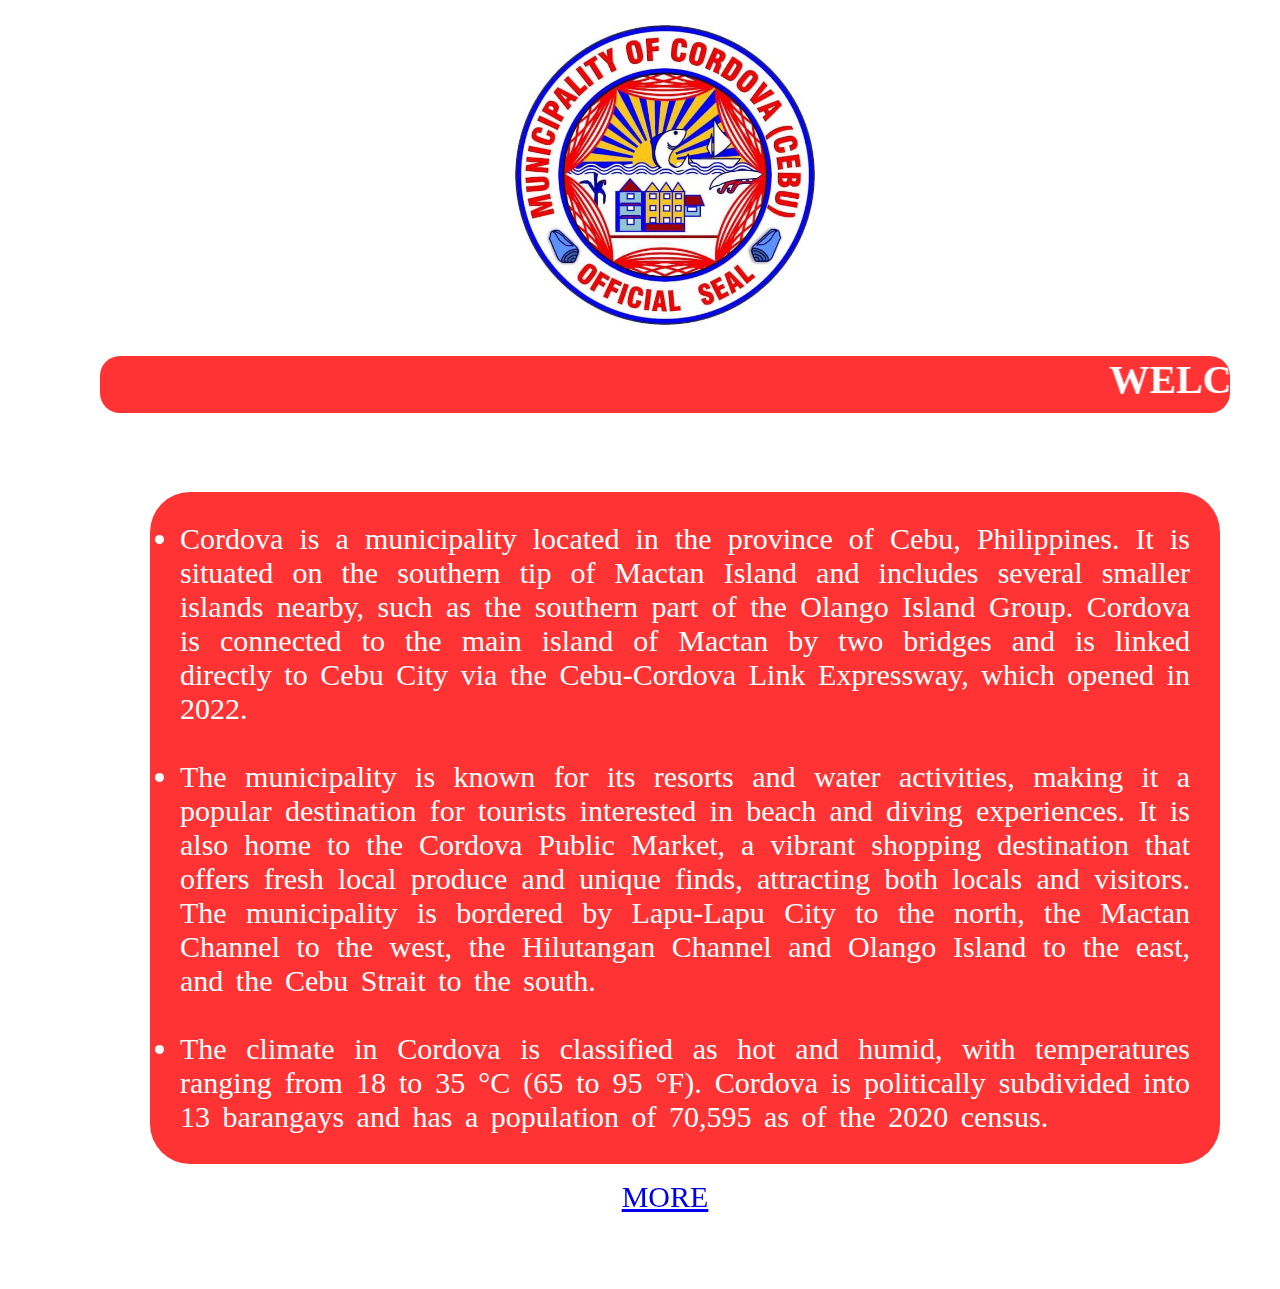
<file: index.html>
<!DOCTYPE html>
<html lang="en">
<head>
    <meta charset="UTF-8">
    <meta name="viewport" content="width=device-width, initial-scale=1.0">
    <title>CORDOVA SPOTS</title>
    <link rel="stylesheet" href="style.css">

</head>

<header>

   <img src="g.jpg" height="300px" width="300px"> 
    <h1><marquee scrollamount="15">WELCOME TO CORDOVA TOURIST SPOTS!</marquee></h1>

</header>

<body > <br><br>
    
<section>
<ul>
   <h3>
    
    <li>Cordova is a municipality located in the province of Cebu, Philippines. It is situated on the southern tip of Mactan Island and includes several smaller islands nearby, such as the southern part of the Olango Island Group.
     Cordova is connected to the main island of Mactan by two bridges and is linked directly to Cebu City via the Cebu-Cordova Link Expressway, which opened in 2022.<br><br>
    </li>
   
    <li>The municipality is known for its resorts and water activities, making it a popular destination for tourists interested in beach and diving experiences.
     It is also home to the Cordova Public Market, a vibrant shopping destination that offers fresh local produce and unique finds, attracting both locals and visitors.
   
     The municipality is bordered by Lapu-Lapu City to the north, the Mactan Channel to the west, the Hilutangan Channel and Olango Island to the east, and the Cebu Strait to the south.<br><br>
    </li>

     <li>
    The climate in Cordova is classified as hot and humid, with temperatures ranging from 18 to 35 °C (65 to 95 °F).
    Cordova is politically subdivided into 13 barangays and has a population of 70,595 as of the 2020 census.
    </li>
    
  </h3>
    
</ul>
</section>
</body>

<footer>
  <a href="index1.html" target="_blank">MORE</a>

</footer>


</html>
</file>
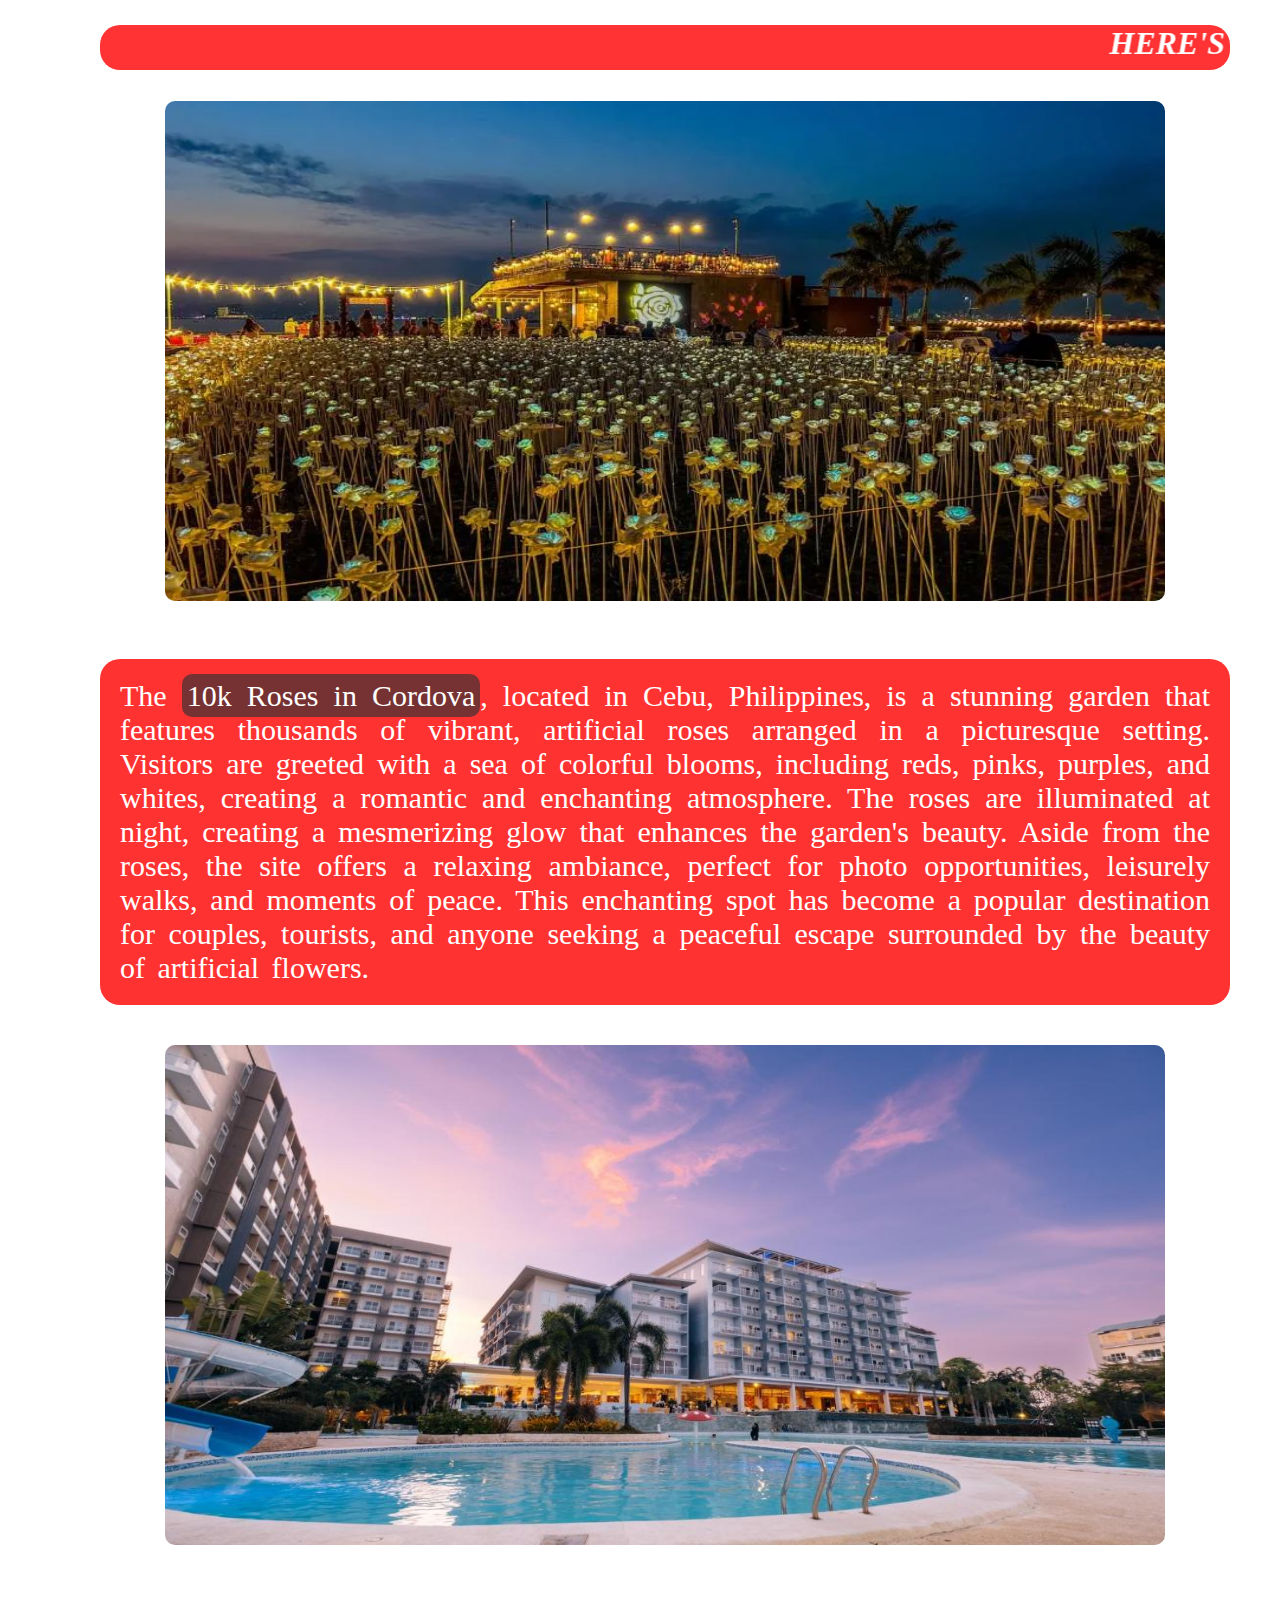
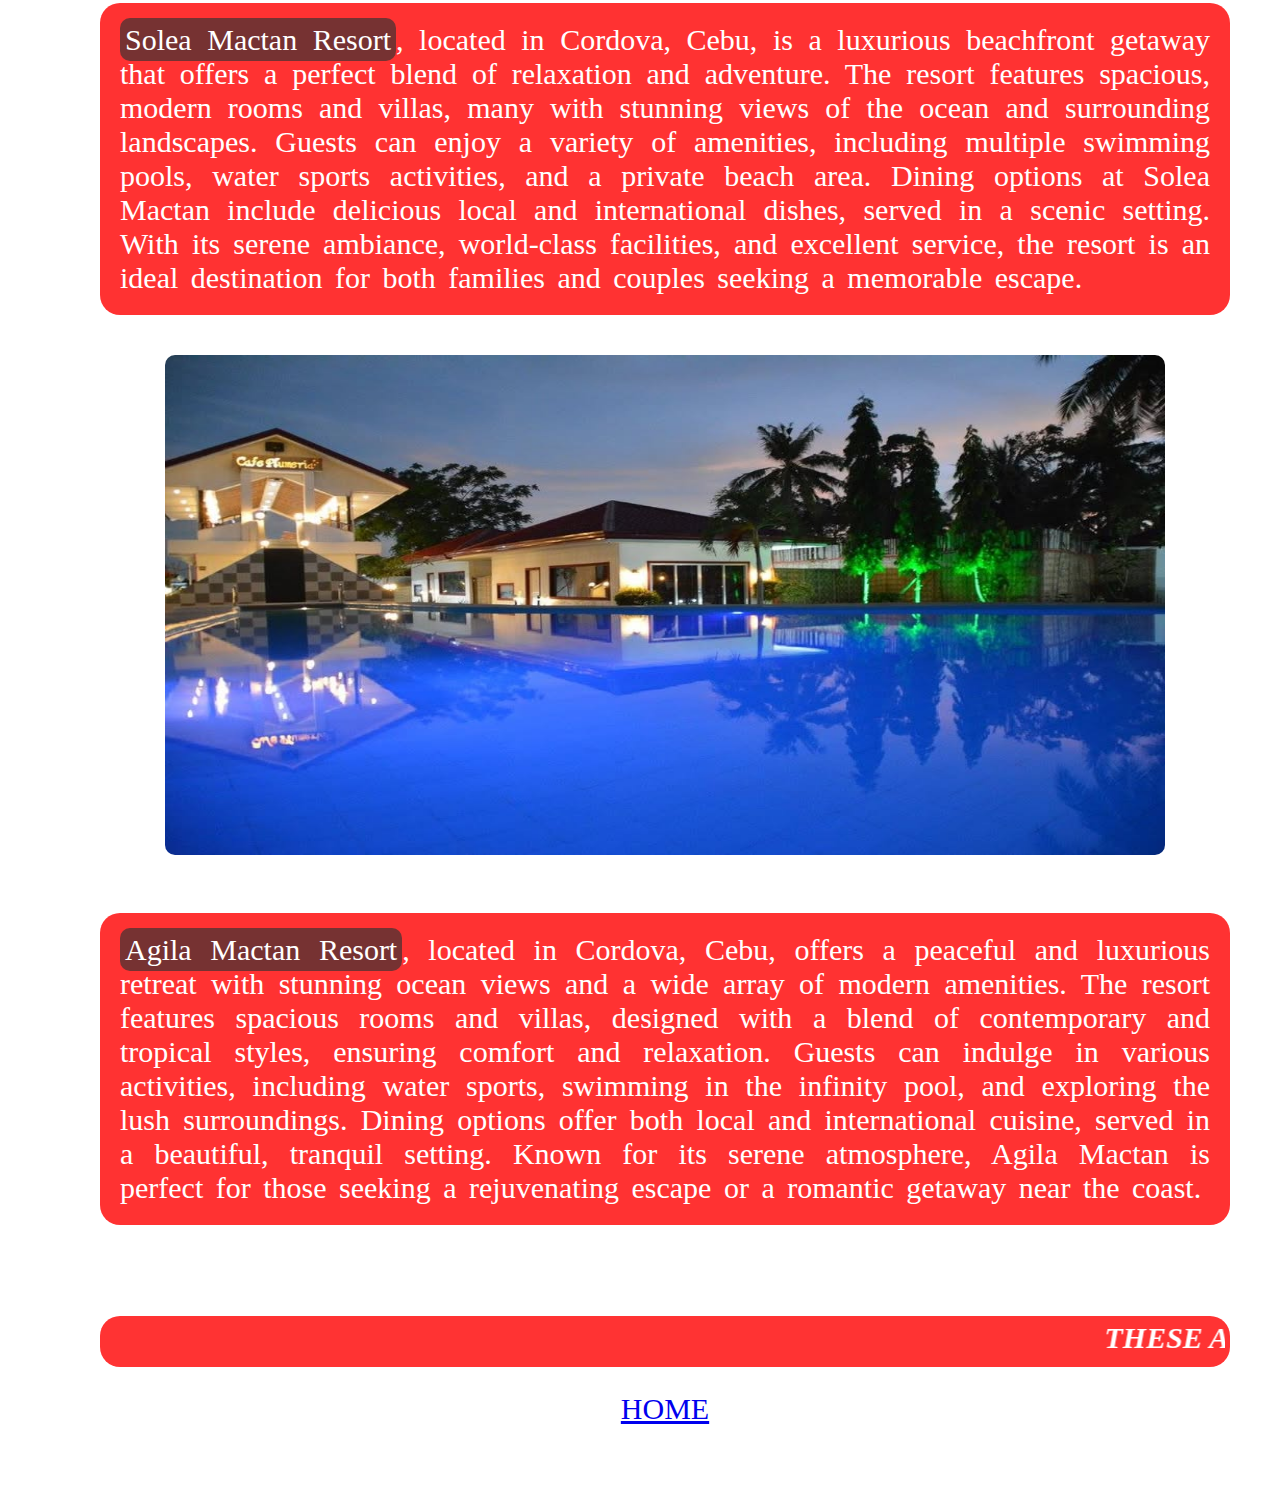
<file: index1.html>
<!DOCTYPE html>
<html lang="en">
<head>
    <meta charset="UTF-8">
    <meta name="viewport" content="width=device-width, initial-scale=1.0">
    <title>CORDOVA TOURIST SPOTS</title>
    <link rel="stylesheet" href="styles.css">
</head>
<header>
    <h1><marquee scrollamount="15">HERE'S SOME TOURIST SPOTS THAT YOU CAN VISIT!</marquee></h1>
</header>
<body>

<section>
   <a href="https://sugbo.ph/2017/10000-roses-cafe-cebu/" target="_blank"><img src="10k.webp"></a><br>
   <p>The <mark>10k Roses in Cordova</mark>, located in Cebu, Philippines, is a stunning garden that features thousands of vibrant, artificial roses arranged in a picturesque setting. Visitors are greeted with a sea of colorful blooms, including reds, pinks, purples, and whites, creating a romantic and enchanting atmosphere. The roses are illuminated at night, creating a mesmerizing glow that enhances the garden's beauty. Aside from the roses, the site offers a relaxing ambiance, perfect for photo opportunities, leisurely walks, and moments of peace. This enchanting spot has become a popular destination for couples, tourists, and anyone seeking a peaceful escape surrounded by the beauty of artificial flowers.</p>

</section>


<section>
  <a href="https://www.booking.com/hotel/ph/solea-mactan-resort.tl.html?aid=2405612&label=brave_nonbrand_hotel_ph_0a475358-9c7b-49ac-bcd6-87b9fdaf87da_ee49d7&sid=a51aa74782d73f0c65436ca1e89a3f24&dest_id=-2435281&dest_type=city&dist=0&group_adults=2&group_children=0&hapos=1&hpos=1&no_rooms=1&req_adults=2&req_children=0&room1=A%2CA&sb_price_type=total&sr_order=popularity&srepoch=1739756019&srpvid=28160ae584c000e4&type=total&ucfs=1&" target="_blank"><img src="solea.jpg"></a><br>
  <p><mark>Solea Mactan Resort</mark>, located in Cordova, Cebu, is a luxurious beachfront getaway that offers a perfect blend of relaxation and adventure. The resort features spacious, modern rooms and villas, many with stunning views of the ocean and surrounding landscapes. Guests can enjoy a variety of amenities, including multiple swimming pools, water sports activities, and a private beach area. Dining options at Solea Mactan include delicious local and international dishes, served in a scenic setting. With its serene ambiance, world-class facilities, and excellent service, the resort is an ideal destination for both families and couples seeking a memorable escape.</p>
</section>


<section>
  <a href="https://agila-pool-villas-resort.cebuphilippineshotels.com/en/" target="_blank"><img src="agila.jpg"></a><br>
  <p><mark>Agila Mactan Resort</mark>, located in Cordova, Cebu, offers a peaceful and luxurious retreat with stunning ocean views and a wide array of modern amenities. The resort features spacious rooms and villas, designed with a blend of contemporary and tropical styles, ensuring comfort and relaxation. Guests can indulge in various activities, including water sports, swimming in the infinity pool, and exploring the lush surroundings. Dining options offer both local and international cuisine, served in a beautiful, tranquil setting. Known for its serene atmosphere, Agila Mactan is perfect for those seeking a rejuvenating escape or a romantic getaway near the coast.</p>
</section><br><br>


</body>

<footer>
<h2>
    <marquee scrollamount="15"> THESE ARE SOME OF THE POPULAR TOURIST SPOTS LOCATED HERE IN CORDOVA, CEBU. I HOPE YOU VISIT SOON!</marquee>
</h2>
    <a href="index.html">HOME</a>
</footer>




</html>
</file>
<file: style.css>
header {
  text-align: center;
}

h1 {
  background-color: red;
  opacity: 0.8;
  color: white;
  font-size: 40px; 
  border-radius: 20px;
}


h3 {

  margin: 10px;
  color: white;
  padding: 30px;
  background-color: red;
  opacity: 0.8;
  border-radius: 40px;
  font-size: 30px;
  text-align: justify;
  font-weight: lighter;
  word-spacing: 5px;
}

body {
   
    margin: 25px 50px 75px 100px;
   
    background-image: url("https://imgs.search.brave.com/kwNmYy5qW3WE2bg-9tohmx6shyuBiQEs11oWWwDe_Zk/rs:fit:860:0:0:0/g:ce/aHR0cHM6Ly9sdG9w/b3J0YWwucGgvd3At/Y29udGVudC91cGxv/YWRzLzIwMjMvMTIv/Y2NsZXguanBlZw");
    background-repeat: no-repeat;
    background-position: top;
    background-size: cover;
    
}   


img {
    mix-blend-mode: multiply;
    aspect-ratio: 4 / 3; 
  }

  
  footer {

    text-align: center;
    font-size: 30px;
  }
</file>
<file: styles.css>
body {
   
    margin: 25px 50px 75px 100px;
   
    background-image: url("https://imgs.search.brave.com/kwNmYy5qW3WE2bg-9tohmx6shyuBiQEs11oWWwDe_Zk/rs:fit:860:0:0:0/g:ce/aHR0cHM6Ly9sdG9w/b3J0YWwucGgvd3At/Y29udGVudC91cGxv/YWRzLzIwMjMvMTIv/Y2NsZXguanBlZw");
    background-repeat: no-repeat;
    background-position: top;
    background-size: cover;

}   


h1 {
    color: white;
    font-style: italic;
    background-color: red;
    opacity: 0.8;
    border-radius: 20px;
}

img {
    
        display: block;
        margin-left: auto;
        margin-right: auto;
        width: 1000px;
        height: 500px;
        border: 10px solid white;
        border-radius: 20px;
 }
 
p {
    color: white;
    font-size: 30px;
    text-align: justify;
    background-color: red;
    padding: 20px;
    opacity: 0.8;
    border-radius: 20px;
    word-spacing: 5px; 
}


h2 {
    color: white;
    background-color: red;
    opacity: 0.8;
    font-size: 30px;
    font-style: italic;
    font-weight: lighter;
    font-weight: bold;
    border-radius: 20px;
    padding: 5px;
}


footer {

    text-align: center;
    font-size: 30px;
  }
  mark {
    background-color: rgb(84, 0, 0);
    color: white;
    padding: 5px;
    border-radius: 10px;
    
  }
</file>
